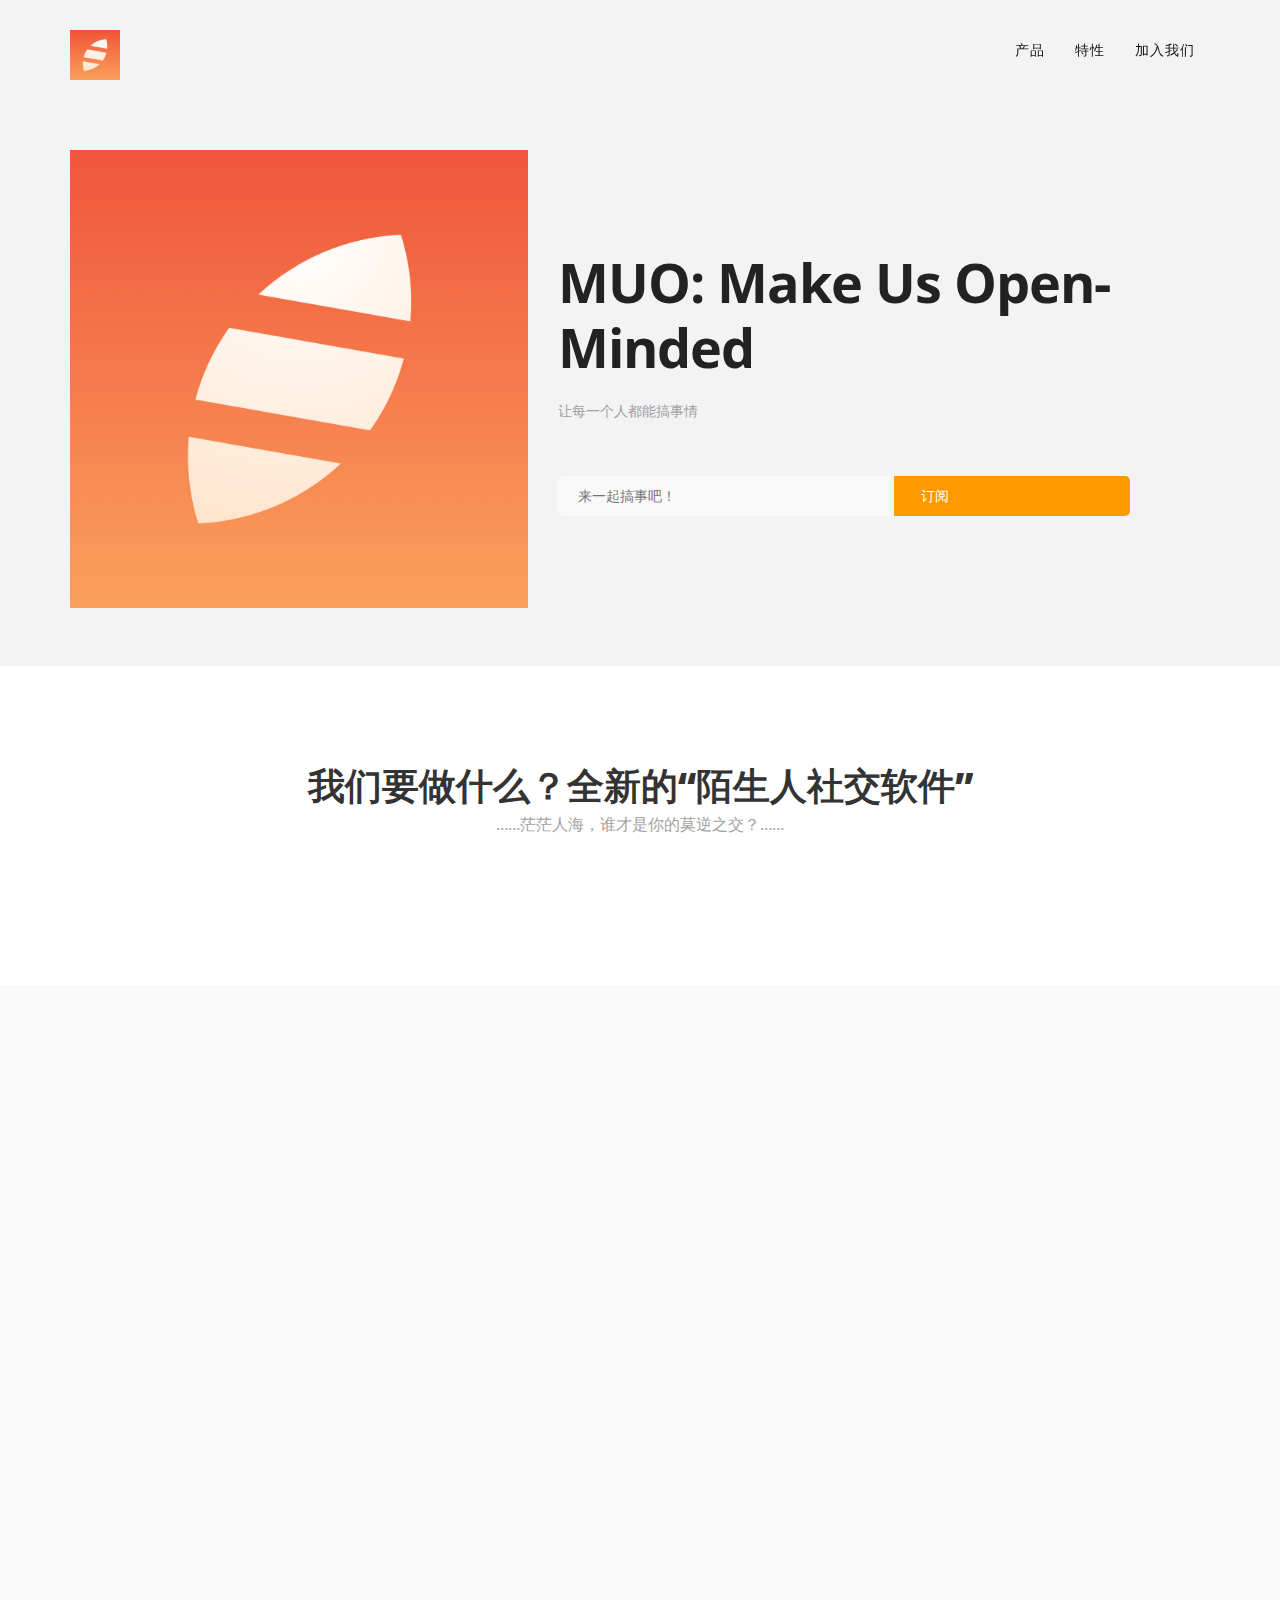
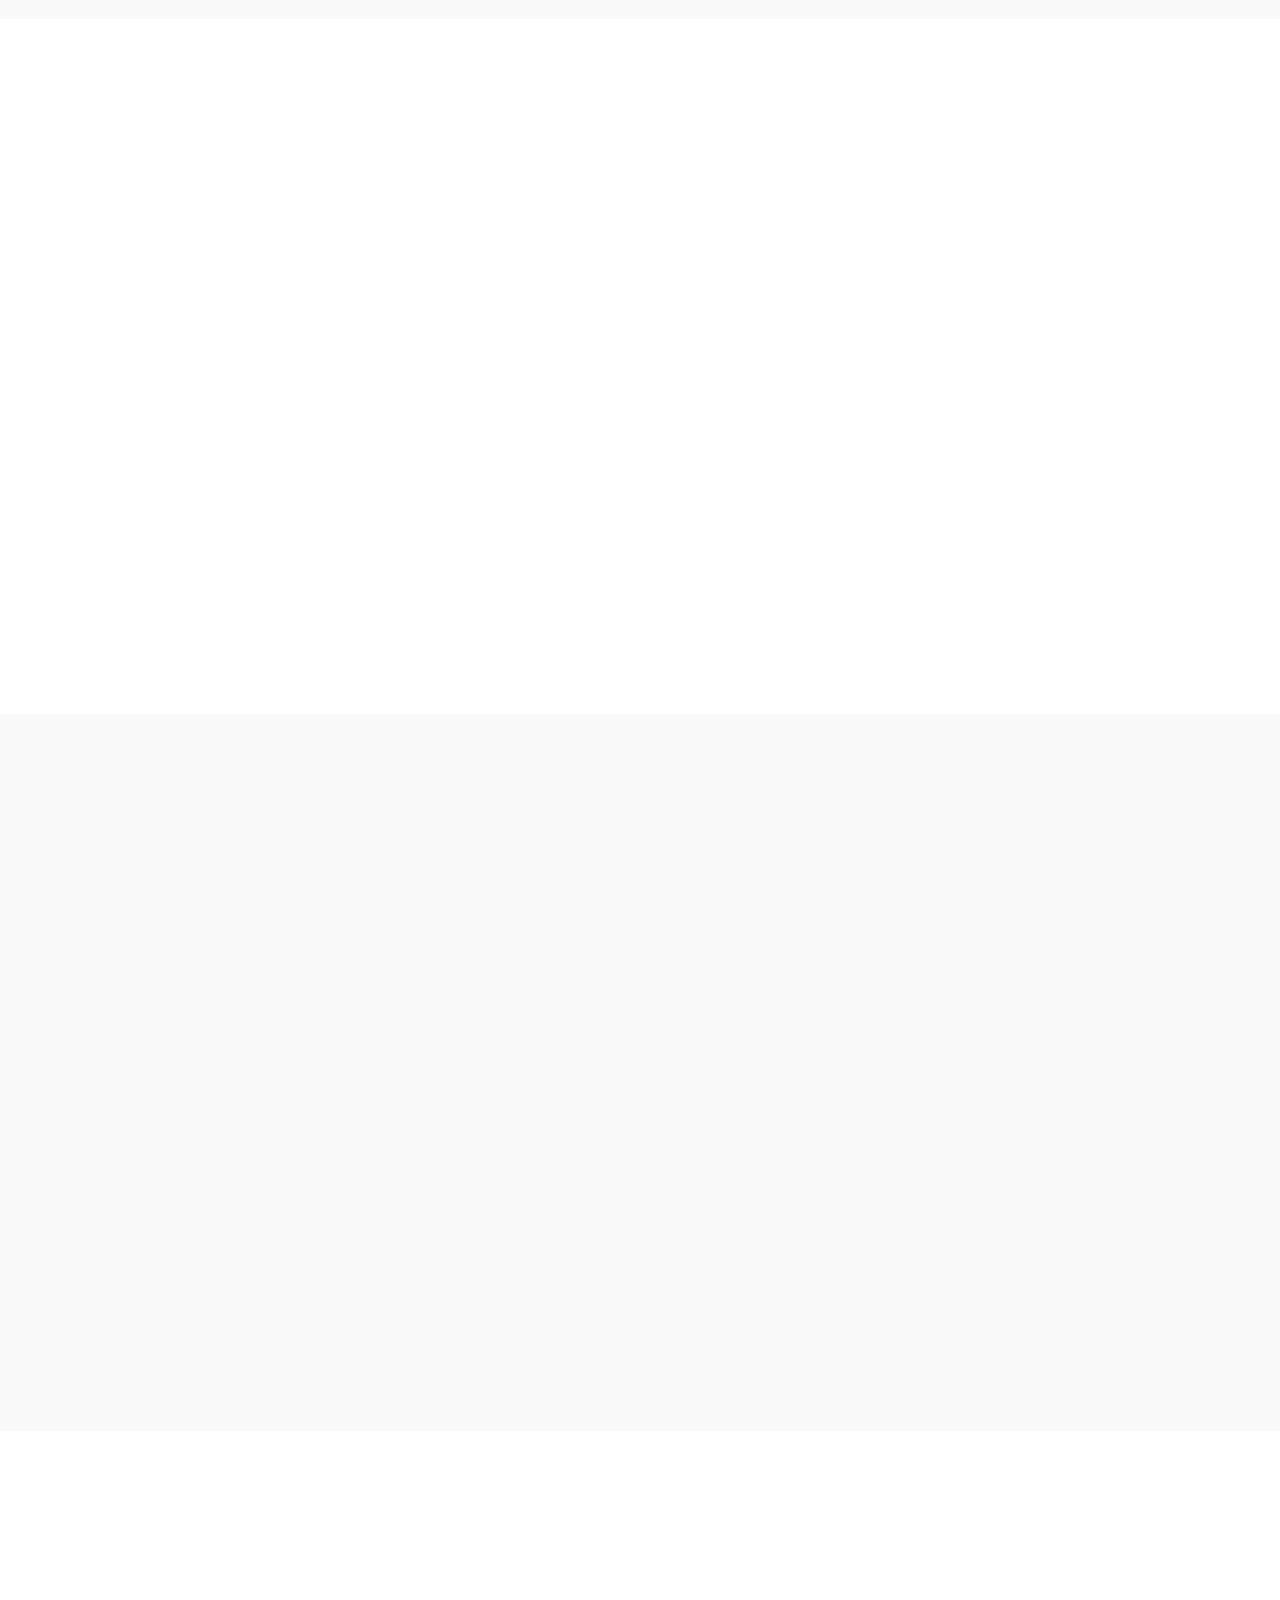
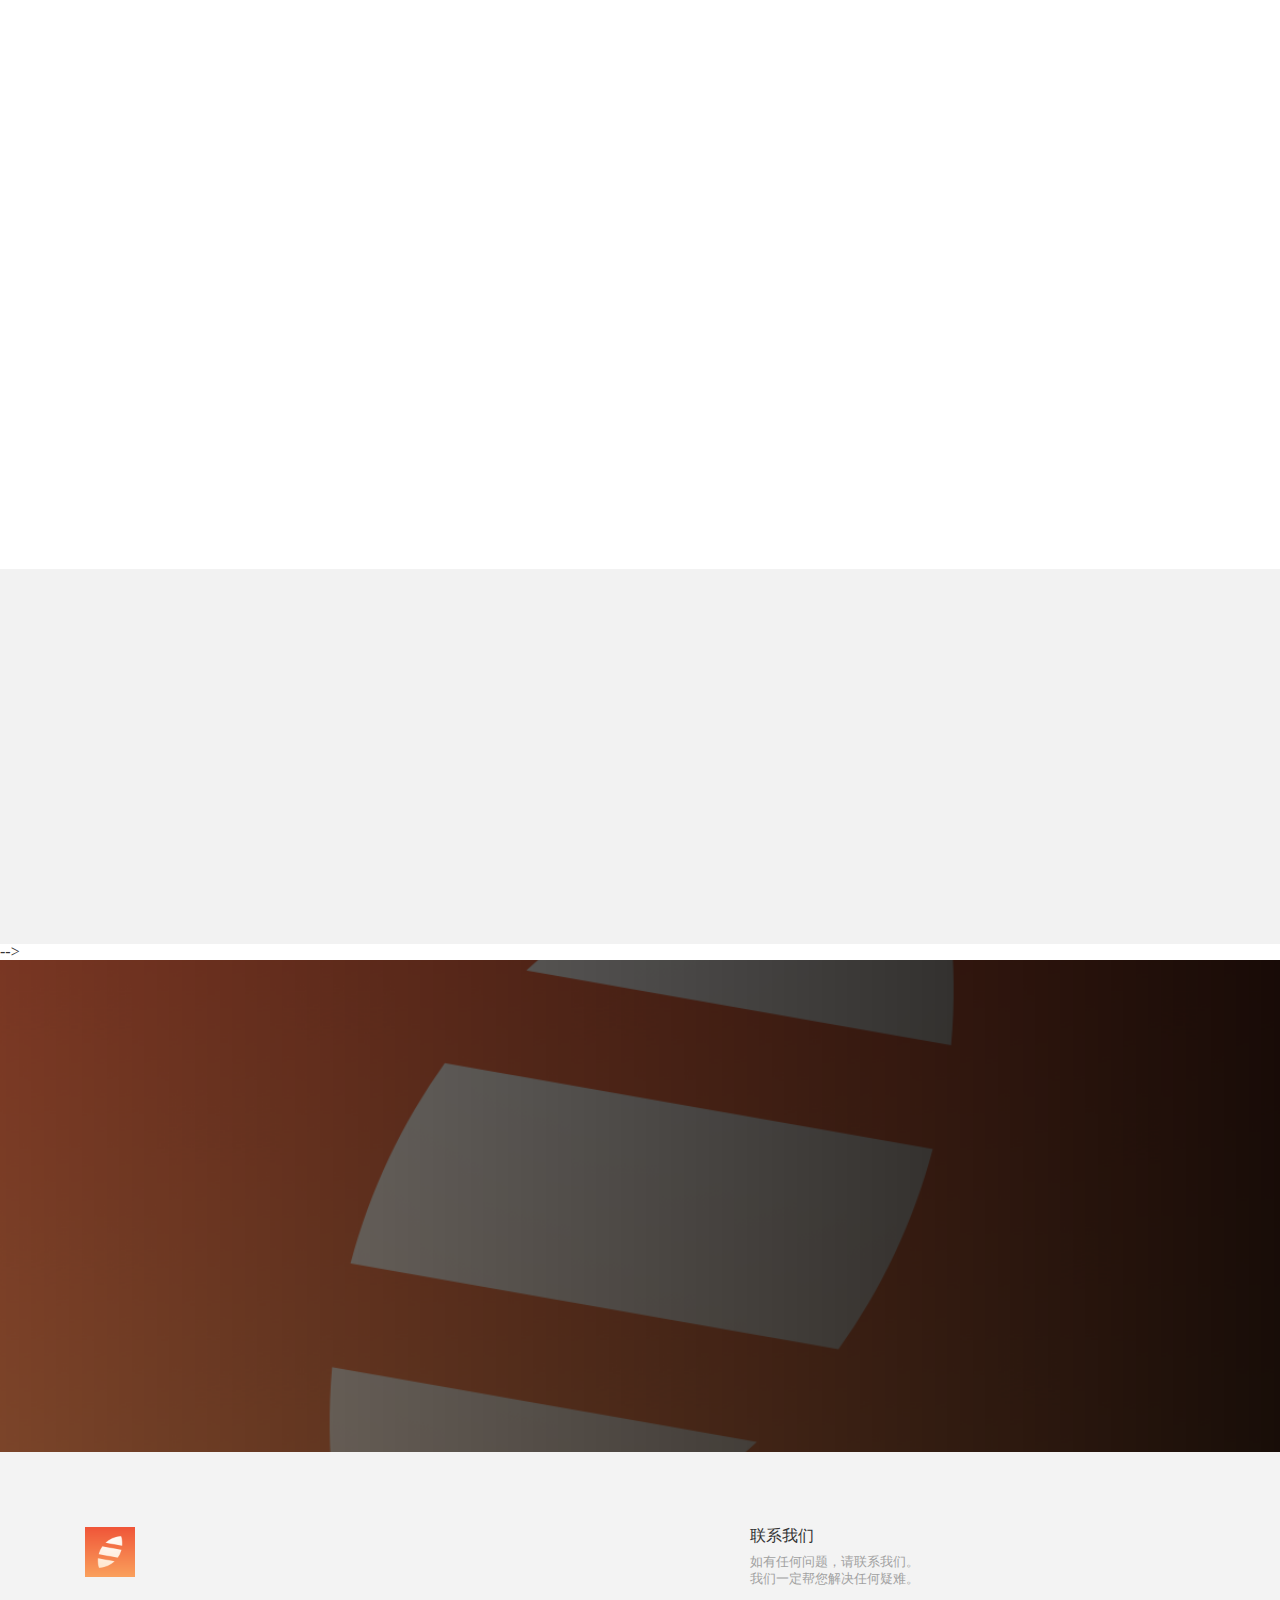
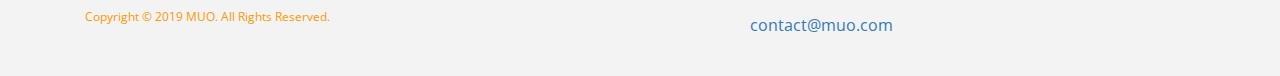
<file: index.html>
<!DOCTYPE html>
<html lang="en">

<head>
    <meta charset="utf-8">
    <title>MUO: 让每一个人都能搞事情</title>
    <link rel="icon" href="images/favicon.png" type="image/png" sizes="16x16">
    <meta name="viewport" content="width=device-width, initial-scale=1">
    <meta name="description" content="iLand Multipurpose Landing Page Template">
    <meta name="keywords" content="iLand HTML Template, iLand Landing Page, Landing Page Template">
    <link href="css/bootstrap.min.css" rel="stylesheet" type="text/css" media="all" />
    <link href="https://fonts.googleapis.com/css?family=Open%20Sans:300,400,500,600,700" rel="stylesheet" type="text/css">
    <link rel="stylesheet" href="css/animate.css">
    <!-- Resource style -->
    <link rel="stylesheet" href="css/owl.carousel.css">
    <link rel="stylesheet" href="css/owl.theme.css">
    <link rel="stylesheet" href="css/ionicons.min.css">
    <!-- Resource style -->
    <link href="css/style.css" rel="stylesheet" type="text/css" media="all" />
</head>

<body>
    <div class="wrapper">
        <div class="container">
            <nav class="navbar navbar-default navbar-fixed-top">
                <div class="container">
                    <!-- Brand and toggle get grouped for better mobile display -->
                    <div class="navbar-header page-scroll">
                        <button type="button" class="navbar-toggle" data-toggle="collapse" data-target="#bs-example-navbar-collapse-1" aria-expanded="false"> <span class="sr-only">Toggle navigation</span> <span class="icon-bar"></span> <span class="icon-bar"></span> <span class="icon-bar"></span> </button>
                        <a class="navbar-brand page-scroll" href="#main"><img src="images/logo.png" width="50" height="50" alt="iLand" /></a>
                    </div>
                    <!-- Collect the nav links, forms, and other content for toggling -->
                    <div class="collapse navbar-collapse navbar-right" id="bs-example-navbar-collapse-1">
                        <ul class="nav navbar-nav">
                            <li><a class="page-scroll" href="#main">产品</a></li>
                            <li><a class="page-scroll" href="#features">特性</a></li>
                            <!-- <li><a class="page-scroll" href="#review-section">关于我们</a></li> -->
                            <!-- <li><a class="page-scroll" href="#pricing">下载</a></li> -->
                            <!-- <li><a class="page-scroll" href="#contact">联系团队</a></li> -->
                            <li><a class="page-scroll" href="./html/JoinUs.html">加入我们</a></li>
                        </ul>
                    </div>
                </div>
            </nav>
            <!-- /.navbar-collapse -->
        </div>
        <!-- /.container-fluid -->

        <div class="main app form" id="main">
            <!-- Main Section-->
            <div class="hero-section">
                <div class="container nopadding">
                    <div class="col-md-5"> <img class="img-responsive wow fadeInUp" data-wow-delay="0.1s" src="images/app-signup.png" alt="App" /> </div>
                    <div class="col-md-7">
                        <div class="hero-content">
                            <h1 class="wow fadeInUp" data-wow-delay="0.1s">MUO: Make Us Open-Minded</h1>
                            <p class="wow fadeInUp" data-wow-delay="0.2s"> 让每一个人都能搞事情 </p>
                            <div class="sub-form wow fadeInUp" data-wow-delay="0.3s">
                                <form class="subscribe-form wow zoomIn" action="php/subscribe.php" method="post" name="subscribeform" id="subscribeform">
                                    <input class="mail" type="email" name="email" placeholder="来一起搞事吧！" " autocomplete="off " id="subemail ">
                                    <input class="submit-button " type="submit " value="订阅 " name="send " id="subsubmit ">
                                </form>
                                <!-- subscribe message -->
                                <div id="mesaj "></div>
                                <!-- subscribe message -->
                            </div>
                        </div>
                    </div>
                </div>
            </div>



            <div class="app-features text-center " id="features ">
                <div class="container ">
                    <h1 class="wow fadeInDown " data-wow-delay="0.1s ">我们要做什么？全新的“陌生人社交软件”</h1>
                    <p class="wow fadeInDown subtitle " data-wow-delay="0.2s "> ……茫茫人海，谁才是你的莫逆之交？…… </p>
                    <!-- <div class="left ">
                        <img src="images/demo1.jpeg " class="demo img-responsive wow fadeIn imageDetail ">
                        <!-- <h1 class="wow fadeInDown " data-wow-delay="0.1s ">我们听得见你内心的声音</h1> -->
                    <!-- </p> -->
                    <!-- </div>
                    <div class="right ">
                        <h1 class="wow fadeInDown " data-wow-delay="0.1s ">我们听得见你内心的声音</h1>

                        <!-- <img src="images/demo2.png " class="demo img-responsive wow fadeIn imageDetail "> -->
                </div>

            </div>
        </div>
        <div class="split-features ">
            <div class="col-md-6 nopadding ">
                <div class="split-image "> <img class="img-responsive wow fadeIn " src="images/demo1.jpeg " alt="Image " /> </div>
            </div>
            <div class="col-md-6 nopadding ">
                <div class="split-content ">
                    <h1 class="wow fadeInUp ">你的想法，世界会听</h1>
                    <h2 class="wow fadeInUp " class="subtitle "> ——高山流水，非知音不能听。</h2>
                    <ul class="wow fadeInUp ">
                        <p class="wordDetail ">世界喧喧闹闹、纷纷扰扰，你内心深处的呐喊难道会就此淹没？不！我们的“想法”页面会倾听你的声音——你可以将任何出现在你脑海中的瞬间都记录下来。<br><br> 或许，你会犹豫：我在大千世界中不过是沧海一粟，谁会在意我的声音？你错了——伯牙子期之交也可以发生在你我身上。通过匹配算法，你的声音，也能被知音听到。

                    </ul>
                </div>
            </div>
        </div>
        <!-- <div class="copyrights ">Collect from <a href="http://www.cssmoban.com/ " >企业网站模板</a></div> -->


        <div class="split-features2 ">

            <div class="col-md-6 nopadding ">
                <div class="split-content second ">
                    <h1 class="wow fadeInUp ">你的活动，大家来做</h1>
                    <h2 class="wow fadeInUp ">——快乐，有时你分给别人的越多，自己得到的也越多。</h2>
                    <ul class="wow fadeInUp ">
                        <p class="wordDetail ">
                            独乐乐不如众乐乐。你或许想在明媚的阳光下来一场别开生面的烧烤？你或许想在周五的晚上结伴看一场令人捧腹的电影？你又或许在某一时刻灵光乍现，冒出了一个合伙创业的点子？然而遗憾的是，往往这样美好的时刻，都只能因为没有志同道合的好友而作罢……
                            <br><br>没有关系，通过我们，你再也不必经历这种遗憾。我们的“活动”页面让你和与你一样的陌生人联系起来，在一同的活动中建立深厚的友谊。</p>
                    </ul>
                </div>
            </div>
            <div class="col-md-6 nopadding ">
                <div class="split-image "> <img class="img-responsive wow fadeIn " src="images/demo2.png " alt="Image " /> </div>
            </div>
        </div>

        <div class="split-features ">
            <div class="col-md-6 nopadding ">
                <div class="split-image "> <img class="img-responsive wow fadeIn " src="images/demo4.jpeg " alt="Image " /> </div>
            </div>
            <div class="col-md-6 nopadding ">
                <div class="split-content ">
                    <h1 class="wow fadeInUp ">“巧了，我也这么想！”</h1>
                    <h2 class="wow fadeInUp ">——每个人都有一定的理想，决定着他判断的方向</h2>
                    <ul class="wow fadeInUp ">
                        <p class="wordDetail ">古希腊哲学家们坐而论道，他们探讨如何理解这个世界。他们有的认为是神创造了世界，有的认为是数学掌控着世界，还有的认为世界本身就是混沌的……他们争论不休，最终与各自世界观相似的哲学家们创造了自己的学派<br><br> 通过我们的“世界观”页面，你不必成为声名显赫的哲学家，也可以像古希腊先贤一样，与和你世界观相似的人进行深入的讨论，从中迸发出智慧的火花。你需要如何做呢？回答几个简单的问题就好。
                        </p>
                    </ul>
                </div>
            </div>
        </div>



        <div class="split-features2 ">

            <div class="col-md-6 nopadding ">
                <div class="split-content second ">
                    <h1 class="wow fadeInUp ">"嗨，我能请你喝杯茶么？ "</h1>
                    <h2 class="wow fadeInUp ">——闲聊是人类知识开端的火花</h2>
                    <ul class="wow fadeInUp ">
                        <p class="wordDetail ">慵懒的周六午后，想结实一些有趣的灵魂？来喝杯茶吧！通过我们“茶馆”页面，你可以随机走进一个五人“茶屋”，仅需一盏茶的功夫，你可以和你的“茶友”们畅所欲言。喜欢和他们一起聊天？那就交换微信吧！</p>
                    </ul>
                </div>
            </div>
            <div class="col-md-6 nopadding ">
                <div class="split-image "> <img class="img-responsive wow fadeIn " src="images/demo4.png " alt="Image " /> </div>
            </div>
        </div>


        <div class="pitch text-center ">
            <div class="container ">
                <div class="pitch-intro ">
                    <h1 class="wow fadeInDown " data-wow-delay="0.2s ">……未完待续……</h1>
                    <!-- <p class="wow fadeInDown " data-wow-delay="0.2s "> Pellentesque eget dolor gravida, tempus purus ac, ultricies mauris. Etiam est nisl, molestie sed egestas bibendum, varius eu diam. Suspendisse est metus, ultrices sit amet dolor in, rhoncus malesuada mi.</p> -->
                </div>

            </div>
        </div>
        <!-- <div class="feature-sub ">
            <div class="container ">
                <div class="sub-inner ">
                    <!-- <h1 class="wow fadeInUp ">Creative Landing App For Your Easy Life! Simple Reliable & Understandable for your customers </h1> -->
        <!-- <a href="# " class="btn btn-action wow fadeInUp ">Buy now</a> </div> -->
    </div>
    </div> -->
    <!-- <div id="review-section " class="review-section ">
            <div class="container ">
                <div class="col-md-10 col-md-offset-1 ">
                    <div class="reviews owl-carousel owl-theme ">
                        <div class="review-single "><img class="img-circle " src="images/customer1.png " alt="Client Testimonoal " />
                            <div class="review-text wow fadeInUp " data-wow-delay="0.2s ">
                                <p>Morbi eget dictum enim. Praesent sed quam sit amet lorem tempor rhoncus. <br>In hac habitasse platea dictumst. Vivamus in accumsan ex</p>
                                <h3>Johnathan Doe</h3>
                                <h3>Marketing Head Matrix media</h3>
                            </div>
                        </div>
                        <div class="review-single "><img class="img-circle " src="images/customer2.png " alt="Client Testimonoal " />
                            <div class="review-text ">
                                <p>Morbi eget dictum enim. Praesent sed quam sit amet lorem tempor rhoncus. <br>In hac habitasse platea dictumst. Vivamus in accumsan ex</p>
                                <h3>Oidila Matik</h3>
                                <h3>President Lexo Inc</h3>
                            </div>
                        </div>
                        <div class="review-single "><img class="img-circle " src="images/customer3.png " alt="Client Testimonoal " />
                            <div class="review-text ">
                                <p>Morbi eget dictum enim. Praesent sed quam sit amet lorem tempor rhoncus. <br>In hac habitasse platea dictumst. Vivamus in accumsan ex</p>
                                <h3>- Alex Dattilo</h3>
                                <h3>CEO Optima Inc</h3>
                            </div>
                        </div>
                        <div class="review-single "><img class="img-circle " src="images/customer4.png " alt="Client Testimonoal " />
                            <div class="review-text ">
                                <p>Morbi eget dictum enim. Praesent sed quam sit amet lorem tempor rhoncus. <br>In hac habitasse platea dictumst. Vivamus in accumsan ex</p>
                                <h3>- Robert Hammer</h3>
                                <h3>design head Omega Corp</h3>
                            </div>
                        </div>
                        <div class="review-single "><img class="img-circle " src="images/customer5.png " alt="Client Testimonoal " />
                            <div class="review-text ">
                                <p>Morbi eget dictum enim. Praesent sed quam sit amet lorem tempor rhoncus. <br>In hac habitasse platea dictumst. Vivamus in accumsan ex</p>
                                <h3>- Rita Valentine</h3>
                                <h3>CEO Behena digital</h3>
                            </div>
                        </div>
                    </div>
                </div>
            </div>
        </div>
        <div id="pricing " class="pricing-section text-center ">
            <div class="container ">
                <div class="col-md-12 col-sm-12 nopadding ">
                    <div class="pricing-intro ">
                        <h1 class="wow fadeInUp " data-wow-delay="0s ">Easy Pricing Plans</h1>
                        <p class="wow fadeInUp " data-wow-delay="0.2s "> Lorem ipsum dolor sit. Incidunt laborum beatae earum nihil odio consequatur officiis <br class="hidden-xs ">tempore consequuntur officia ducimus unde doloribus quod unt repell </p>
                    </div>

                </div>
            </div>
        </div> -->

    <!-- Subscribe Form -->
    <div class="cta-sub no-color ">
        <div class="container ">
            <div class="cta-inner ">
                <h1 class="wow fadeInUp " data-wow-delay="0s ">订阅我们的更新！</h1>
                <p class="wow fadeInUp " data-wow-delay="0.2s "> 请输入您的邮箱。<br class="hidden-xs "> 我们不会以任何形式泄露您的邮箱。 </p>
                <div class="form wow fadeInUp " data-wow-delay="0.3s ">
                    <form class="subscribe-form center-form wow zoomIn " action="php/subscribe.php " method="post " name="subscribeform " id="subscribeform ">
                        <input class="mail " type="email " name="email " placeholder="来一起搞事吧！ " autocomplete="off " id="subemail ">
                        <input class="submit-button " type="submit " value="订阅 " name="send " id="subsubmit ">
                    </form>
                    <!-- subscribe message -->
                    <div id="mesaj "></div>
                    <!-- subscribe message -->
                </div>
            </div>
        </div>
    </div>

    <!-- Footer Section -->
    <div class="footer ">
        <div class="container ">
            <div class="col-md-7 "> <img src="images/logo.png " width="50 " height="50 " alt="Image " />
                <!-- <p> Lorem ipsum dolor sit. Incidunt laborum beatae earum nihil odio consequatur officiis tempore consequuntur officia ducimus unde doloribus quod unt repell </p> -->
                <div class="footer-text ">
                    <p> Copyright © 2019 MUO. All Rights Reserved. </p>
                </div>
            </div>
            <div class="col-md-5 ">
                <h1>联系我们</h1>
                <p> 如有任何问题，请联系我们。 <br class="hidden-xs "> 我们一定帮您解决任何疑难。 </p>
                <a href="mailto:support@muo.com ">contact@muo.com</a> </div>
        </div>
    </div>
    </div>

    <!-- Scroll To Top -->

    <!-- <a id="back-top " class="back-to-top page-scroll " href="#main "> <i class="ion-ios-arrow-thin-up "></i> </a>  -->

    <!-- Scroll To Top Ends-->

    </div>
    <!-- Main Section -->
    </div>
    <!-- Wrapper-->

    <!-- Jquery and Js Plugins -->
    <script type="text/javascript " src="js/jquery-2.1.1.js "></script>
    <script type="text/javascript " src="js/bootstrap.min.js "></script>

    <script type="text/javascript " src="js/plugins.js "></script>
    <script type="text/javascript " src="js/menu.js "></script>
    <script type="text/javascript " src="js/custom.js "></script>
    <script src="js/jquery.subscribe.js "></script>
</body>

</html>
</file>
<file: css/style.css>
/*--------------
 * Table of Contents
--------------*/


/*-----------------
1. Reset.css
2. Helper Classes
3. Home page banner
4. Pitch Section
5. Features Section
6. Review
7. Pricing
8. Subscribe form
9. Media Queries
------------------*/


/*----- 1. Reset.css -----*/

html,
body,
div,
span,
applet,
object,
iframe,
h1,
h2,
h3,
h4,
h5,
h6,
p,
blockquote,
pre,
a,
abbr,
acronym,
address,
big,
cite,
code,
del,
dfn,
em,
img,
ins,
kbd,
q,
s,
samp,
small,
strike,
strong,
sub,
sup,
tt,
var,
b,
u,
i,
center,
dl,
dt,
dd,
ol,
ul,
li,
fieldset,
form,
label,
legend,
table,
caption,
tbody,
tfoot,
thead,
tr,
th,
td,
article,
aside,
canvas,
details,
embed,
figure,
figcaption,
footer,
header,
hgroup,
menu,
nav,
output,
ruby,
section,
summary,
time,
mark,
audio,
video {
    margin: 0;
    padding: 0;
    border: 0;
    font-size: 100%;
    font: inherit;
    vertical-align: baseline;
}


/* HTML5 display-role reset for older browsers */

article,
aside,
details,
figcaption,
figure,
footer,
header,
hgroup,
menu,
nav,
section {
    display: block;
}

body {
    line-height: 1;
}

ol,
ul {
    list-style: none;
}

blockquote,
q {
    quotes: none;
}

blockquote:before,
blockquote:after,
q:before,
q:after {
    content: '';
    content: none;
}

table {
    border-collapse: collapse;
    border-spacing: 0;
}


/* --- Common Styles ---*/

h1 {
    font-size: 16px;
}


/*----- Helper Classes -----*/

html * {
    -webkit-font-smoothing: antialiased;
    -moz-osx-font-smoothing: grayscale;
}

*,
*:after,
*:before {
    -webkit-box-sizing: border-box;
    -moz-box-sizing: border-box;
    box-sizing: border-box;
}


/*
::-webkit-scrollbar {
	display: none;
}
*/

h1,
h2,
h3,
h4,
h5,
h6 {
    font-family: Open Sans;
}

p {
    font-family: Open Sans;
}

::-moz-selection {
    color: #FFFFFF;
    background: #FF9900;
}

::selection {
    color: #FFFFFF;
    background: #FF9900;
}

.nopadding {
    padding: 0;
}

.custompadding {
    padding-left: 5px;
    padding-right: 5px;
}

.no-margin {
    margin-right: 0;
    margin-left: 0;
}

.underline {
    display: inline;
    border-bottom: 3px solid #111;
    padding-bottom: 0;
}

.after-line {
    height: 3px;
    width: 100px;
    background: #001CFF;
    margin-top: -10px;
    -webkit-transition: 0.5s;
    -moz-transition: 0.5s;
    transition: 0.5s;
}

.sup-title {
    display: inline-block;
    font-size: 1em;
    padding: 4px;
    text-transform: uppercase;
    font-weight: bold;
    color: #FFFFFF;
    background: #000000;
    margin: 0 0 20px 0;
}

.copyrights {
    text-indent: -9999px;
    height: 0;
    line-height: 0;
    font-size: 0;
    overflow: hidden;
}

#loading {
    width: 100%;
    height: 100%;
    top: 0px;
    left: 0px;
    position: fixed;
    opacity: 1;
    background-color: #F2F2F2;
    z-index: 9999;
    text-align: center;
}

#loading-image {
    display: inline;
    top: 40%;
    position: relative;
    z-index: 9999;
}

.logo {
    margin: 0 auto;
    padding: 0px 0px;
    z-index: 111;
}

.logo:hover,
.logo:focus {
    text-decoration: none;
    color: #FFF;
}


/* ------ Navbar Styling Starts ----- */

.navbar {
    font-size: 14px;
    font-family: Open Sans;
    font-weight: 400;
    text-transform: capitalize;
    padding-top: 25px;
    letter-spacing: 1px;
    height: 80px;
    -webkit-transition: all 0.6s;
    -moz-transition: all 0.6s;
    -o-transition: all 0.6s;
    transition: all 0.6s;
    -webkit-backface-visibility: hidden;
}

.navbar-default {
    transition: all 0.6s ease;
    border-color: transparent;
    background-color: transparent;
}

.navbar-default .navbar-toggle {
    border-radius: 0px;
    border-color: transparent;
}

.navbar-default .navbar-toggle:hover {
    background-color: transparent;
}

.navbar-default .navbar-toggle:focus {
    background-color: transparent;
}

.navbar-default .navbar-toggle .icon-bar {
    background-color: #111111;
}

.navbar-default .navbar-brand .navbar-toggle .collapsed {
    padding: 4px 6px;
    font-size: 14px;
    color: #111111;
}

.navbar-default .navbar-brand {
    padding-top: 5px;
    color: #111111;
    -webkit-transition: 200ms;
    -moz-transition: 200ms;
    -o-transition: 200ms;
    transition: 200ms;
}

.navbar-default .navbar-brand:hover {
    transition: 1s;
}

.navbar-default .navbar-nav>li>a {
    color: #111111;
    -webkit-transition: all 0.5s;
    -moz-transition: all 0.5;
    transition: all 0.5s;
}

.navbar-default .navbar-nav>li>a:hover {
    color: #A1A1A1;
}

.navbar-default .navbar-nav>.active>a {
    background: transparent;
    color: #222222;
}

.navbar-default .navbar-nav>.active>a:hover {
    background: transparent;
    color: #333333;
}

.navbar-default .navbar-nav>.active>a:focus {
    background: transparent;
    color: #111111;
}

.navbar-default .navbar-collapse {
    border-color: transparent;
    background-color: transparent;
}

.navbar-default .navbar-nav .open .dropdown-toggle {
    color: #111111;
}

.navbar-default .nav-white>li>a {
    color: #FFFFFF;
}

.navbar-default .nav-white>li>a:hover {
    color: #999999;
}

.navbar-default .navbar-brand.nav-white {
    padding-top: 15px;
    color: #FFFFFF;
    font-size: 21px;
    letter-spacing: 1px;
    -webkit-transition: 200ms;
    -moz-transition: 200ms;
    -o-transition: 200ms;
    transition: 200ms;
}


/*---------- Media Queries ---------*/

@media only screen and (max-width: 767px) {
    .navbar {
        padding-top: 5px;
        height: 60px;
    }
    .navbar-default {
        border: 0px;
        background-color: transparent;
    }
    .navbar-default .navbar-collapse {
        text-align: center;
        border-color: transparent;
        background-color: #FFFFFF;
    }
    .navbar-default .navbar-collapse {
        border: 0;
        border-color: transparent;
    }
    .navbar-default .navbar-nav>li>a {
        color: #222222;
        margin-top: 10px;
    }
    .navbar-default .navbar-nav>li>a:hover {
        color: #222222;
    }
    .navbar-default .navbar-brand {
        color: #FFFFFF;
        padding: 16px 15px !important;
    }
    .navbar-default .navbar-brand.nav-white {
        color: #FFFFFF;
    }
    .navbar-default .navbar-toggle .icon-bar {
        background-color: #111111;
    }
}

@media only screen and (min-width: 240px) {
    .navbar.past-main {
        font-size: 14px;
        padding-top: 5px;
        height: 60px;
        background-color: rgba(255, 255, 255, 0.99);
        -webkit-transition: all 0.6s;
        -moz-transition: all 0.6s;
        -o-transition: all 0.6s;
        transition: all 0.6s;
    }
    .navbar-default.past-main .navbar-brand {
        color: #111111;
    }
    .navbar-default.past-main .navbar-toggle .icon-bar {
        background-color: #111111;
    }
    .navbar-default.past-main .navbar-nav>li>a {
        color: #222222;
        -webkit-transition: color 0.5s;
        transition: color 0.5s;
    }
    .navbar-default.past-main .navbar-nav>li>a:hover {
        color: #111111;
    }
    .navbar-default.past-main .navbar-nav>.active>a {
        background: transparent;
        color: #5924EC;
    }
    .navbar-default.past-main .navbar-nav>.active>a:hover {
        background: transparent;
        color: #222222;
    }
    .navbar-default.past-main .navbar-nav>.active>a:focus {
        background: transparent;
        color: #222222;
    }
}

.navbar-default .nav-white .navbar-toggle .icon-bar {
    background-color: #FFFFFF;
}

.navbar-default.past-main .nav-white .navbar-toggle .icon-bar {
    background-color: #111111;
}


/* ------------------------------------------------------
-------------- Main Section Styling Starts --------------
--------------------------------------------------------*/

#main {
    height: 100%;
}


/* ----- Hero Section Styling Starts ----- */

.hero-section {
    height: 100%;
    background: #FFFFFF;
    padding: 150px 0 0 0;
}

.hero-content {
    padding: 100px 0 100px 0;
    overflow: hidden;
}

.hero-content h1 {
    font-size: 34px;
    font-weight: 400;
    color: #262626;
    line-height: 1.2;
    letter-spacing: -1px;
    margin: 0 0 20px 0;
}

.hero-content p {
    font-family: Open Sans;
    font-size: 14px;
    color: #A1A1A1;
    font-weight: 400;
    line-height: 1.5;
    margin: 0 0 25px 0;
}

.btn-action {
    font-family: Open Sans;
    background-color: #ff6600;
    border: 1px solid #ff6600;
    border-radius: 0;
    color: #FFFFFF;
    font-size: 13px;
    font-weight: 400;
    letter-spacing: 2px;
    line-height: 1;
    padding: 10px 21px;
    text-transform: uppercase;
    outline: none;
    -webkit-transition: 200ms;
    -moz-transition: 200ms;
    -o-transition: 200ms;
    transition: 200ms;
}

.btn-action:hover,
.btn-action:focus,
.btn-action:active,
.btn-action:active:focus {
    background: transparent;
    outline: none;
    color: #FF9900;
    background: transparent;
    border-color: #FF9900;
}

.product .btn-action {
    background-color: transparent;
    border: 1px solid #82714a;
    color: #82714a;
}

.product .btn-action:hover,
.product .btn-action:focus {
    background: #92714A;
    color: #FFFFFF;
    border-color: #82714A;
}


/* ----------- App Home ---------*/

.software .hero-section {
    padding: 100px 0 0 0;
    background: #F9F9F9;
}

.software .hero-content h1 {
    font-size: 34px;
    font-weight: 600;
    color: #444444;
    margin: 0 0 20px 0;
}

.software .btn-action {
    font-family: Arial;
    background-color: #3f51b5;
    border: 1px solid #3f51b5;
    border-radius: 50px;
    color: #FFFFFF;
    font-size: 13px;
    font-weight: 600;
    letter-spacing: 2px;
    line-height: 1;
    padding: 12px 24px;
    text-transform: uppercase;
    outline: none;
    -webkit-transition: 200ms;
    -moz-transition: 200ms;
    -o-transition: 200ms;
    transition: 200ms;
}

.software .btn-action:hover,
.software .btn-action:focus,
.software .btn-action:active,
.software .btn-action:active:focus {
    background: transparent;
    outline: none;
    color: #3f51b5;
    background: transparent;
    border-color: #3f51b5;
}

.software .hero-section img {
    margin: 0 auto;
}


/*---------------- Form Home Styling ------------------- */

.form .hero-section {
    background: #f3f3f3;
    background-size: cover;
    padding: 150px 0 0 0;
}

.form .hero-content {
    padding: 50px 0 50px 0;
    overflow: hidden;
}

.form img {
    margin: 0 auto;
}

.form .hero-content h1 {
    font-size: 34px;
    font-weight: 700;
    color: #222222;
    line-height: 1.2;
    letter-spacing: -1px;
    margin: 0 0 20px 0;
}

.form .hero-content p {
    font-family: Open Sans;
    font-size: 14px;
    color: #A1A1A1;
    font-weight: 400;
    line-height: 1.5;
    margin: 0 0 25px 0;
}

.form .sub-form {
    padding: 30px 0 0 0;
    text-align: left;
}

.form .subscribe-form .submit-button {
    font-size: 0.9em;
    height: 40px;
    border: 2px solid;
    border-radius: 0 5px 5px 0;
    margin: 0;
    padding: 0 25px 0 25px;
    border-color: #FF9900;
    background-color: #FF9900;
    color: #FFFFFF;
    box-shadow: 0 0 1px transparent;
    outline: none;
    -webkit-transition: 500ms;
    -moz-transition: 500ms;
    transition: 500ms;
}

.form .subscribe-form .submit-button:hover {
    border-color: #FFCC33;
    background-color: #FFCC33;
    -webkit-transition: 500ms;
    -moz-transition: 500ms;
    transition: 500ms;
}

.form .btn-action {
    background: #FF9900;
    border-color: #FF9900;
    color: #FFFFFF;
}

.form .btn-action:hover {
    background: transparent;
    border-color: #FF9900;
    color: #FF9900;
}


/*-----------------------------------------------------
-------------- Image Bg Styling Starts ----------------
------------------------------------------------------*/

.image-bg .hero-section {
    background: linear-gradient(to right, rgba(0, 0, 0, 0.5), rgba(0, 0, 0, 0.2)), url(../images/app-signup.png) no-repeat center center;
    background-size: cover;
    padding: 150px 0 100px 0;
}

.image-bg .hero-content h1 {
    font-weight: 600;
    color: #FFFFFF;
}

.image-bg .hero-content p {
    color: #FFFFFF;
}


/* ------------ Signup Hero Section ------------ */

.signup .hero-section {
    background: linear-gradient(to right, rgba(0, 0, 0, 0.9), rgba(0, 0, 0, 0.7)), url(../images/app_bg.jpg) no-repeat center center;
    background-size: cover;
    padding: 150px 0 100px 0;
}

.signup .hero-content {
    padding: 50px 0 100px 0;
}

.signup .hero-content h1 {
    font-size: 34px;
    font-weight: 600;
    color: #FFFFFF;
    line-height: 1.2;
    letter-spacing: 0;
}

.signup .hero-content p {
    color: #FFFFFF;
}

.signup-form {
    padding: 25px 25px 30px 25px;
    background: #FF9900;
    -moz-border-radius: 0 0 4px 4px;
    -webkit-border-radius: 0 0 4px 4px;
    border-radius: 0 0 4px 4px;
    text-align: left;
}

.signup-form h1 {
    font-weight: 600;
    font-size: 24px;
    color: #FFFFFF;
    letter-spacing: 0;
    line-height: 1.4;
    text-transform: capitalize;
    text-align: center;
    margin: 20px 0 30px 0;
}

.signup-form form textarea {
    height: 100px;
}

.signup-form form .input-error {
    border-color: #19b9e7;
}

.signup-form p {
    font-family: Open Sans;
    font-size: 12px;
    color: #DDDDDD;
    margin: 25px 0 10px 0;
}

.form-group {
    margin-bottom: 20px;
}

.signup .btn-action.btn-round {
    background: #FF9900;
    border-color: #FF9900;
    color: #FFFFFF;
    font-size: 15px;
    padding: 12px 24px;
    font-weight: 600;
    text-transform: capitalize;
    border: 2px solid #FF9900;
    border-radius: 30px;
}

.signup .btn-action.btn-round:hover,
.signup .btn-action.btn-round:focus {
    background: transparent;
    color: #FF9900;
    border-color: #FF9900;
}

.signup .btn-action {
    background: #FF9900;
    border-color: #FF9900;
    color: #FFFFFF;
}

.signup .btn-action:hover {
    background: transparent;
    border-color: #FF9900;
    color: #FF9900;
}

input[type="text"],
textarea,
textarea.form-control {
    height: 45px;
    margin: 0;
    padding: 0 20px;
    vertical-align: middle;
    background: #F8F8F8;
    border: 1px solid #DDDDDD;
    font-family: 'Open Sans', sans-serif;
    font-size: 16px;
    font-weight: 300;
    line-height: 50px;
    color: #888888;
    -moz-border-radius: 0;
    -webkit-border-radius: 0;
    border-radius: 0;
    -moz-box-shadow: none;
    -webkit-box-shadow: none;
    box-shadow: none;
    -o-transition: all .3s;
    -moz-transition: all .3s;
    -webkit-transition: all .3s;
    -ms-transition: all .3s;
    transition: all .3s;
}

textarea,
textarea.form-control {
    padding-top: 10px;
    padding-bottom: 10px;
    line-height: 30px;
}

input[type="text"]:focus,
textarea:focus,
textarea.form-control:focus {
    outline: 0;
    background: #FFFFFF;
    border: 1px solid #111;
    -moz-box-shadow: none;
    -webkit-box-shadow: none;
    box-shadow: none;
}

input[type="text"]:-moz-placeholder,
textarea:-moz-placeholder,
textarea.form-control:-moz-placeholder {
    color: #888;
}

input[type="text"]:-ms-input-placeholder,
textarea:-ms-input-placeholder,
textarea.form-control:-ms-input-placeholder {
    color: #888;
}

input[type="text"]::-webkit-input-placeholder,
textarea::-webkit-input-placeholder,
textarea.form-control::-webkit-input-placeholder {
    color: #888;
}

.signup-form button.btn {
    height: 45px;
    margin: 0;
    padding: 0 20px;
    vertical-align: middle;
    background: #111111;
    border: 0;
    font-family: 'Open Sans', sans-serif;
    font-size: 16px;
    font-weight: 400;
    line-height: 45px;
    color: #FFFFFF;
    text-transform: uppercase;
    -moz-border-radius: 4px;
    -webkit-border-radius: 4px;
    border-radius: 4px;
    text-shadow: none;
    -moz-box-shadow: none;
    -webkit-box-shadow: none;
    box-shadow: none;
    -o-transition: all .3s;
    -moz-transition: all .3s;
    -webkit-transition: all .3s;
    -ms-transition: all .3s;
    transition: all .3s;
}

.signup-form button.btn:hover {
    opacity: 0.6;
    color: #FFFFFF;
}

.signup-form button.btn:active {
    outline: 0;
    opacity: 0.6;
    color: #FFFFFF;
    -moz-box-shadow: none;
    -webkit-box-shadow: none;
    box-shadow: none;
}

.signup-form button.btn:focus {
    outline: 0;
    opacity: 0.6;
    background: #19b9e7;
    color: #fff;
}

.signup-form button.btn:active:focus,
button.btn.active:focus {
    outline: 0;
    opacity: 0.6;
    background: #19b9e7;
    color: #fff;
}

@media only screen and (max-width: 991px) {
    .signup-form {
        max-width: 500px;
        margin: 0 auto;
    }
}


/*-------------------------------------------------------
---------------- Slider Section Styling -----------------
--------------------------------------------------------*/

.slider-pro .sp-slide {
    background: #222222;
}

.slider-pro h2.sp-layer {
    font-size: 44px !important;
    color: #111111;
    font-weight: bold;
    letter-spacing: -1px;
    line-height: 1.3;
    text-align: left;
}

.slider-pro p.sp-layer {
    font-size: 16px;
    color: #A1A1A1;
    line-height: 1.4;
}

.slider-pro a {
    text-decoration: none;
    color: #444444;
    -webkit-transition: 0.5s !important;
    -moz-transition: 0.5s !important;
    transition: 0.5s !important;
}

.slider-pro .link-color {
    text-decoration: none;
    color: #111;
    -webkit-transition: 0.5s !important;
    -moz-transition: 0.5s !important;
    transition: 0.5s !important;
}

.slider-pro a:hover {
    color: #999999;
}

@media only screen and (max-width: 768px) {
    .slider-pro h2.sp-layer {
        font-size: 34px !important;
    }
}


/* -----------------------------------------------------
--------------- App Home Styling starts ----------------
--------------------------------------------------------*/

.app .hero-section {
    padding: 50px 0 0 0;
}

.app .hero-content {
    padding: 100px 0 0 0;
}

.app img {
    margin: 0 auto;
}

.app-info h1 {
    font-size: 34px;
    font-weight: 600;
    color: #404040;
    margin-top: 30px !important;
}

.app-info h4 {
    font-family: Open Sans;
    font-size: 16px;
    font-weight: 300;
    color: #3C4B5D;
    line-height: 1.4;
    margin-top: 20px;
}

.app-info i {
    margin-top: 15px;
    display: inline-block;
}

.app-info span {
    font-family: Open Sans;
    font-size: 12px;
    font-weight: 400;
    color: #222222;
}

.app-info .ion {
    font-size: 1em;
    color: #ff8000;
}

.download-buttons {
    margin-top: 25px;
    margin-bottom: 25px;
}

.download-buttons img {
    margin-left: 5px;
    margin-right: 5px;
}

.app .btn-action {
    color: #FFFFFF;
    background: #FF9900;
    border-color: #FF9900;
}

.app .btn-action:hover {
    color: #FF9900;
    background: transparent;
    border-color: #FF9900;
}


/*----------------------------------------------------
-------------- Split Home Coming Soon ----------------
-----------------------------------------------------*/

.cs-main .left-section {
    background-color: #F2F2F2;
    position: absolute;
    left: 0;
    right: 0;
    top: 0;
    bottom: 0;
    width: 50%;
    height: 100%;
    overflow: hidden;
    z-index: 1;
}

.cs-main .right-section {
    position: absolute;
    right: 0;
    top: 0;
    bottom: 0;
    padding: 0 20px 0 20px;
    width: 50%;
    height: 100%;
    background: #FFFFFF;
    z-index: 99;
    overflow: hidden;
    overflow-y: auto;
}

.cs-main .hero-section {
    padding: 120px 0 0 0;
    background: #FFFFFF !important;
}

.cs-main .hero-content {
    padding: 50px 0 0 0;
}

.cs-main .app-info h1 {
    font-weight: 600;
    font-size: 42px;
}

.cs-main .left-section {
    background: linear-gradient(rgba(0, 0, 0, 0), rgba(0, 0, 0, 0)), url(../images/split-bg.jpg) no-repeat center center;
    background-size: cover;
}

@media only screen and (max-width: 801px) {
    .cs-main .right-section {
        position: relative;
        width: 100%;
    }
    .cs-main .hero-section {
        padding: 50px 0 0 0;
    }
    .cs-main .left-section {
        position: relative;
        width: 100%;
        min-height: 100vh;
    }
}


/*-------------------------------------------------
----------- About Section Styling Starts ----------
--------------------------------------------------*/

.about {
    padding: 100px 0 100px 0;
    background: #F1F1F1;
}

.about-content {
    max-width: 800px;
    margin: 0 auto;
}

.about-content h2 {
    font-family: 'Josefin Sans';
    font-size: 24px;
    line-height: 1.2;
    color: #111111;
}

.about-content h3 {
    font-family: 'Josefin Sans';
    font-size: 21px;
    font-weight: bold;
    line-height: 1;
    letter-spacing: 1px;
    text-transform: capitalize;
    color: #111111;
    margin: 50px 0 0 0;
}


/* ----- Client Sectiion Styling ----- */

.client-section {
    background-color: #FF9900;
    padding: 5px 0 0 0;
}

.clients .single {
    padding: 25px 0 25px 0;
}

.clients .single img {
    -webkit-filter: grayscale(100%);
    filter: grayscale(100%);
    opacity: 0.6;
}


/*----------------------------------------------------
----------- Pitch Section Styling Starts ----------
-----------------------------------------------------*/

.pitch {
    padding: 100px 0 100px 0;
    background: #F2F2F2;
}

.pitch-intro {
    max-width: 600px;
    margin: 0 auto;
    padding: 0 0 100px 0;
}

.pitch-intro h1 {
    font-size: 37px;
    font-weight: 900;
    line-height: 1.2;
    letter-spacing: -2px;
    color: #454545;
    margin: 0 0 30px 0;
}

.pitch-intro p {
    font-family: 'Open Sans';
    font-size: 14px;
    line-height: 1.5;
    color: #A1A1A1;
    letter-spacing: 0;
}

.pitch-icon {
    margin: 0 0 10px 0;
    background: #FF9900;
    width: 60px;
    height: 60px;
    display: inline-block;
    border-radius: 50%;
}

.pitch-icon i {
    font-size: 34px;
    color: #FFFFFF;
    position: absolute;
    left: 0;
    right: 0;
    top: 13px;
}

.pitch-content {
    padding: 10px 0 50px 0;
}

.pitch-content h1 {
    font-size: 21px;
    font-weight: 600;
    line-height: 1.2;
    letter-spacing: 0;
    color: #454545;
    margin: 0 0 10px 0;
}

.pitch-content p {
    font-family: 'Open Sans';
    font-size: 14px;
    line-height: 1.5;
    color: #A1A1A1;
    letter-spacing: 0;
}


/*----------------------------------------------------
----------- Features Icon Styling Starts -------------
-----------------------------------------------------*/

.icon-features {
    padding: 100px 0 0 0;
}

.icon-features-intro {
    padding: 0 0 50px 0;
}

.icon-features-intro h1 {
    font-size: 34px;
    font-weight: 600;
    letter-spacing: -1px;
    margin: 0 0 10px 0;
    text-align: center;
}

.icon-features-intro p {
    font-size: 16px;
    color: #A1A1A1;
    text-align: center;
    margin: 0 0 30px 0;
}

.f-single {
    position: relative;
    padding: 10px 0 80px 0;
}

.f-icon i {
    font-size: 54px;
    font-weight: bold;
    position: absolute;
    left: 0;
}

.f-content {
    padding-left: 80px;
}

.f-content h2 {
    font-size: 21px;
    font-weight: 400;
    margin: 0 0 10px 0;
}

.f-content p {
    font-family: 'Open Sans';
    font-size: 14px;
    font-weight: 300;
    color: #4D4D4D;
    line-height: 1.5;
    text-align: left;
}


/*----------------------------------------------------
----------- Features Section Styling Starts ----------
-----------------------------------------------------*/

.features {
    padding: 25px 0 25px 0;
}

.features-inner {
    width: 100%;
}

.features .features-list {
    padding: 20px 0 0 0;
    text-align: center;
}

.features .features-list h1 {
    font-size: 26px;
    font-weight: 400;
    line-height: 1;
    color: #222222;
    margin: 0 0 30px 0;
}

.features .features-list ul {
    list-style-type: circle;
    padding-left: 20px;
    text-align: center;
}

.features .features-list ul li {
    display: block;
    margin: 0 0 15px 0;
    font-family: 'Josefin Sans';
    font-size: 16px;
    line-height: 1.2;
    color: #A1A1A1;
}


/* ----- App Features List ----- */

.software .features {
    padding: 100px 0 100px 0;
}

.software .features .features-list h1 {
    font-size: 26px;
    font-weight: 600;
    letter-spacing: -1px;
    line-height: 1.2;
    color: #222222;
    margin: 20px 0 20px 0;
}

.software .features-list p {
    margin: 0 0 25px 0;
    font-family: 'Josefin Sans';
    font-size: 18px;
    line-height: 1.2;
    color: #A1A1A1;
}

.software .features .features-list ul {
    list-style-type: disc;
    padding-left: 20px;
}

.software .features .features-list ul li {
    font-family: Open Sans;
    display: block;
    font-size: 13px;
    margin: 0 0 15px 0;
    color: #A1A1A1;
}


/* --------------- Feature Sub ------------ */

.feature-sub .sub-inner h1 {
    font-size: 27px;
    font-weight: 500;
    line-height: 1.5;
    color: #FFFFFF;
    margin: 0 0 30px 0;
}

.feature-sub .sub-inner .btn-action {
    color: #FFFFFF;
    background: #FF9900;
    border-color: #FF9900;
}

.feature-sub .sub-inner .btn-action:hover {
    color: #FF9900;
    background: transparent;
    border-color: #FF9900;
}

.feature-sub {
    background: linear-gradient(to right, rgba(0, 0, 0, 0.2), rgba(0, 0, 0, 0.6)), url(../images/app-signup.png) no-repeat center center;
    background-size: cover;
    padding: 150px 0 150px 0;
}

.sub-inner {
    padding: 0 10% 0 10%;
    text-align: center;
    float: left;
}


/* --------- App Features Sub ------- */

.software .feature-sub {
    background: linear-gradient(to right, rgba(0, 0, 0, 0.1), rgba(0, 0, 0, 0.99)), url(../images/app_bg1.jpg);
    background-repeat: no-repeat;
    background-position: center;
    background-size: cover;
    padding: 150px 0 150px 0;
}

.software .feature-sub .sub-inner h1 {
    font-family: 'Josefin Sans';
    font-size: 34px;
    font-weight: 300;
    line-height: 1.1;
    color: #FFF;
    margin: 0 0 30px 0;
}


/*  --------------------------------------------------
------------- Reviews Section Styling ----------------
-----------------------------------------------------*/

.app-features {
    background: #FFFFFF;
    padding: 100px 0 100px 0;
}

.app-features h1 {
    font-size: 37px;
    font-weight: 900;
    margin: 0 0 10px 0;
}

.app-features .subtitle {
    font-size: 16px;
    font-weight: 400;
    color: #A1A1A1;
    line-height: 1.4;
    margin: 10px 0 50px 0;
}

.app-features .wordDetail {
    /* font-size: 18px;
	font-weight: 400;
	color: #A1A1A1;
	line-height: 1.4; */
    /* margin: 50px 0px 50px 0px; */
    height: 300px;
    text-align: left
    /* float: left; */
}

.app-features .imageDetail {
    margin: 0px 0px 100px 0px
}


/* .app-features .leftImages {
	 margin: 0 auto;
	 float: left;
}  */

.app-features .left {
    width: 50%;
    font-size: 18px;
    font-weight: 400;
    color: #A1A1A1;
    line-height: 1.4;
    margin: 10px 0px 10px 0px;
    float: left;
}

.app-features .right {
    width: 50%;
    font-size: 18px;
    font-weight: 400;
    color: #A1A1A1;
    line-height: 1.4;
    margin: 10px 0px 10px 0px;
    float: right;
}

.app-features .features-left,
.app-features .features-right {
    padding: 50px 0 0 0;
}

.app-features .icon {
    margin-top: 10px;
    margin-bottom: 20px;
}

.app-features .icon i {
    font-size: 72px;
    color: #FF9900;
}

.featureContainer {
    margin-bottom: 100px;
}

.app-features .feature-single {
    margin-left: 0;
    margin-bottom: 50px;
}

.app-features .feature-single h1 {
    font-size: 15px;
    font-weight: 600;
    color: #222222;
    margin: 0 0 10px 0;
    letter-spacing: 1px;
    text-transform: uppercase;
}

.app-features .feature-single p {
    font-size: 14px;
    color: #A1A1A1;
    line-height: 1.4;
    margin: 10px 0 0 0;
}


/*-------------------------------------------------------
------------- Split Features Section Styling ------------
--------------------------------------------------------*/

.split-features {
    background: #F9F9F9;
    padding: 50px 0 50px 0;
    overflow: hidden;
}

.signup .split-features {
    background: #F2F2F2;
}

.split-image img {
    margin: 0 auto;
}

.split-content {
    padding: 20px;
    text-align: center;
}

.split-content h1 {
    font-size: 37px;
    font-weight: 900;
    letter-spacing: -2px;
    margin: 0 0 20px 0;
}

.split-content p {
    font-size: 16px;
    line-height: 1.4;
    color: #A1A1A1;
    letter-spacing: 0;
}

.split-content ul {
    list-style-type: disc;
    display: inline-block;
    margin: 30px 0 0 0;
}

.split-content ul li {
    font-family: Open Sans;
    font-size: 16px;
    letter-spacing: 0;
    margin-bottom: 15px;
    margin-left: 15px;
    color: #A1A1A1;
}

.split-features2 {
    background: #FFFFFF;
    padding: 50px 0 50px 0;
    overflow: hidden;
}

.second {
    padding: 120px 10px 50px 350px;
}


/*  --------------------------------------------------
------------- Reviews Section Styling ----------------
-----------------------------------------------------*/

.review-section {
    padding: 150px 0 150px 0;
    text-align: center;
    background: #F4F4F4;
}

.reviews {
    width: 100%;
}

.review-single img {
    width: 80px;
    height: 80px;
}

.review-text h3 {
    font-family: Open Sans;
    font-size: 16px;
    font-weight: 300;
    letter-spacing: 0;
    line-height: 1.5;
    color: #000000;
}

.review-text .ion {
    display: inline-block;
    margin-top: 20px;
    font-size: 14px;
    color: #ff8000;
}

.review-text p {
    font-family: Open Sans;
    font-size: 14px;
    font-weight: 300;
    padding: 20px 10px 20px 10px;
    letter-spacing: 1px;
    line-height: 1.5;
    color: #A1A1A1;
}


/*  --------------------------------------------------
------------- Pricing Section Styling ----------------
-----------------------------------------------------*/

.pricing {
    padding: 50px 0 100px 0;
}

.pricing-content {
    padding: 60px 0 0 0;
    text-align: center;
}

.pricing h1 {
    font-size: 28px;
    font-weight: 400;
    letter-spacing: -1px;
    line-height: 1.2;
}

.pricing h4 {
    font-size: 14px;
    font-weight: 400;
    color: #A1A1A1;
    margin: 10px 0 30px 0;
}

.pricing p {
    font-family: 'Open Sans';
    font-size: 14px;
    font-weight: 400;
    color: #444444;
    line-height: 1.4;
}

.pricing .btn-buy {
    padding: 40px 0 20px 0;
}

.pricing .btn-buy img {
    display: inline;
}

.pricing .price-tag h2 {
    font-family: 'Josefin Sans';
    font-size: 24px;
    font-weight: 400;
    color: #A1A1A1;
    margin: 0 0 20px 0;
}


/* ----- Pricing Tables Styling Starts ----- */

.pricing-section {
    width: 100%;
    height: 100%;
    padding-top: 100px;
    padding-bottom: 100px;
    background: #FFFFFF;
}

.pricing-intro {
    padding-bottom: 30px;
}

.pricing-intro h1 {
    font-size: 28px;
    color: #111111;
    font-weight: 600;
    line-height: 1.4;
}

.pricing-intro p {
    font-size: 15px;
    color: #303030;
    font-weight: 300;
    line-height: 1.4;
    letter-spacing: 1px;
    margin-top: 10px;
    margin-bottom: 50px;
}

.pricing-section .table-left,
.pricing-section .table-right {
    padding: 20px 20px 50px 20px;
    margin: 0 auto;
    margin-bottom: 30px;
    background-color: #FFFFFF;
    box-shadow: 0px 0px 80px 0px rgba(0, 0, 0, .1);
    border: transparent;
    max-width: 400px;
}

.table-left .icon,
.table-right .icon {
    padding: 50px 50px 40px 50px;
}

.table-left .icon,
.table-right .icon {
    font-size: 60px;
    margin: 0 auto;
    color: #FF9900;
}

.table-left .pricing-details span,
.table-right .pricing-details span {
    display: inline-block;
    font-family: Open Sans;
    font-size: 28px;
    font-weight: 400;
    color: #808080;
    margin-bottom: 20px;
}

.table-left .pricing-details h2,
.table-right .pricing-details h2 {
    font-size: 18px;
    font-weight: 600;
    color: #505050;
    margin-bottom: 30px;
}

.table-left .pricing-details p,
.table-right .pricing-details p {
    font-family: Open Sans;
    font-size: 14px;
    font-weight: 300;
    color: #505050;
    letter-spacing: 1px;
    line-height: 1.4;
}

.table-left .pricing-details ul,
.table-right .pricing-details ul {
    margin-top: 30px;
    margin-bottom: 50px;
}

.table-left .pricing-details li,
.table-right .pricing-details li {
    font-family: Open Sans;
    font-size: 14px;
    font-weight: 400;
    color: #505050;
    line-height: 1.4;
    margin-bottom: 10px;
}

.pricing-section .table-left:hover,
.pricing-section .table-right:hover {
    box-shadow: 0 0 20px 0 rgba(0, 0, 0, 0.1);
    -webkit-transition: 0.3s;
    -moz-transition: 0.3s;
    -o-transition: 0.3s;
    transition: 0.3s;
}

.pricing-section .table-left,
.pricing-section .table-right {
    margin-top: 20px;
}

.pricing-section .table-center {
    margin-top: 0;
}


/* ----- Pricing Section Styling Ends ----- */


/* ----- Counter Section Styling Starts -----*/

.counter-section {
    width: 100%;
    padding-top: 50px;
    padding-bottom: 50px;
    background: #F1F1F1;
}

.counter-section h3 {
    font-size: 28px;
    font-weight: 400;
    color: #222222;
}

.counter-icon {
    padding: 15px;
}

.counter-icon i {
    font-size: 48px;
    color: #FF9900;
}

.counter-text {
    margin-top: 10px;
    margin-bottom: 20px;
}

.counter-text h4 {
    font-size: 16px;
    font-weight: 400;
    padding: 0.5em;
    color: #222222;
}


/* -------- Counter Section Styling Ends --------- */


/* ----- CTA Section Styling Starts ----- */

.cta-sub {
    padding-top: 150px;
    padding-bottom: 150px;
    background: linear-gradient(to right, rgba(0, 0, 0, 0.5), rgba(0, 0, 0, 0.9)), url(../images/app-signup.png) no-repeat center center;
    background-size: cover;
}

.cta-inner {
    text-align: center;
    float: none;
}

.cta-sub .cta-inner h1 {
    font-size: 36px;
    color: #FFFFFF;
    font-weight: 900;
    line-height: 1.2;
    margin-top: 10px;
    margin-bottom: 0;
    letter-spacing: -2px;
}

.cta-sub .cta-inner p {
    font-family: Open Sans;
    font-size: 14px;
    color: #FFFFFF;
    font-weight: 300;
    line-height: 1.4;
    margin-top: 20px;
    margin-bottom: 40px;
}

.subscribe-form {
    text-align: left;
}

.center-form {
    text-align: center;
}

.subscribe-form .mail {
    background-color: #F9F9F9;
    border: none;
    border-radius: 5px 0 0 5px;
    outline: none;
    height: 40px;
    padding: 0 130px 0 20px;
    box-shadow: none;
    -webkit-box-sizing: content-box;
    -moz-box-sizing: content-box;
    box-sizing: content-box;
    transition: all .3s;
}

.subscribe-form input {
    color: #222222;
    font-family: Open Sans;
    padding: 0;
    font-size: 0.9em;
}

.subscribe-form .submit-button {
    font-size: 0.9em;
    height: 40px;
    border: 2px solid;
    border-radius: 0 5px 5px 0;
    margin: 0;
    padding: 0 25px 0 25px;
    border-color: #FFFFFF;
    background-color: #927f54;
    color: #FFFFFF;
    box-shadow: 0 0 1px transparent;
    outline: none;
    -webkit-transition: 500ms;
    -moz-transition: 500ms;
    transition: 500ms;
}

.subscribe-form .submit-button:hover {
    border-color: #927f54;
    -webkit-transition: 500ms;
    -moz-transition: 500ms;
    transition: 500ms;
}

.product .subscribe-form .submit-button {
    border-color: #FFFFFF;
    background-color: #927f54;
}

.product .subscribe-form .submit-button:hover {
    border-color: #927f54;
}

.error_message {
    color: #fc6e51;
    font-family: Open Sans;
    padding-bottom: 15px;
    font-size: 13px;
    line-height: 30px;
}

#success_page {
    color: #9ce726;
    font-family: Open Sans;
    padding-bottom: 10px;
    font-size: 12px;
}

#success_page h3 {
    font-size: 17px;
    font-weight: 400px;
    color: #4ab217;
}

#success_page p {
    font-size: 12px;
    font-weight: 400px;
    color: #b3b3b3;
}


/* ----- CTA Section Styling Ends ----- */


/* ------- Footer Section Styling Starts ------- */

.footer {
    font-family: "Open Sans";
    background-color: #F3F3F3;
    width: 100%;
    height: 100%;
    overflow: hidden;
    padding-top: 75px;
    padding-bottom: 20px;
}

.contact {
    text-align: left;
}

.contact i {
    font-size: 42px;
    color: #FF9900;
    text-align: left;
}

.contact h1 {
    font-size: 21px;
    font-weight: 400;
    color: #FF9900;
    margin: 10px 0 10px 0;
    text-align: left;
}

.contact p {
    font-size: 14px !important;
    font-weight: 400;
    color: #111111;
    line-height: 1.3;
    margin: 10px 0 20px 0 !important;
    text-align: left;
}

.contact a {
    font-size: 18px;
    font-weight: 400;
    color: #FF9900;
    text-decoration: none;
    display: inline-block;
}

.footer img {
    margin-bottom: 20px;
}

.footer-menu ul {
    list-style-type: none;
}

.footer-menu li {
    display: inline;
    line-height: 2;
    font-family: Open Sans;
    font-size: 14px;
    padding-right: 15px;
    text-transform: capitalize;
}

.footer-menu li a {
    color: #707570;
    text-decoration: none;
}

.footer p {
    font-size: 13px;
    font-weight: 400;
    color: #A1A1A1;
    line-height: 1.3;
    margin: 10px 0 30px 0;
}

.footer-text p {
    font-family: "Open Sans";
    font-size: 12px;
    color: #FF9900;
    font-weight: 400;
    line-height: 1.4;
    margin-top: 10px;
}

.product .footer .contact h1,
.product .contact i,
.product .footer .contact a,
.product .footer-text p {
    color: #927f54;
    font-family: "Open Sans";
}


/* -------------------------------------------------------
----------- Bact-to-Top Styling Starts Here --------------
---------------------------------------------------------*/

.back-to-top {
    background: rgba(30, 184, 88, 0.5);
    margin: 0;
    position: fixed;
    bottom: 30px;
    right: 30px;
    width: 35px;
    height: 35px;
    border-radius: 50%;
    z-index: 90;
    display: none;
    text-decoration: none;
    color: #0E1729;
}

.back-to-top i {
    position: relative;
    left: 13px;
    top: 8px;
    font-size: 24px;
    color: #FFFFFF;
    -webkit-transition: 200ms;
    -moz-transition: 200ms;
    -o-transition: 200ms;
    transition: 200ms;
}

.back-to-top:hover {
    background: rgba(30, 184, 88, 0.9);
    color: #FFFFFF;
}

.back-to-top:hover i {
    top: 6px;
}

.back-to-top:focus {
    color: #FFFFFF;
}

.product .back-to-top {
    background: rgba(146, 127, 84, 0.5);
}

.product .back-to-top:hover {
    background: rgba(146, 127, 84, 0.9);
}


/*----------------------------------------------------
------------- All ------------------------------------
--------------------- Media --------------------------
------------------------------- Queries --------------
-----------------------------------------------------*/

@media only screen and (min-width: 767px) {
    .logo {
        position: absolute;
        top: 20px;
        left: 20px;
    }
    .hero-section {
        padding: 150px 0 100px 0;
    }
    .form .hero-section {
        padding: 150px 0 50px 0;
    }
    .form .hero-content {
        padding: 100px 0 100px 0;
        overflow: hidden;
    }
    .form .hero-content h1 {
        font-size: 54px;
    }
    .product .hero-content {
        padding: 150px 0 100px 0;
        text-align: left;
    }
    .hero-content h1 {
        font-size: 48px;
        margin: 0 0 20px 0;
    }
    .hero-content p {
        font-size: 14px;
    }
    .about-content h2 {
        font-size: 38px;
    }
    .software .hero-content h1 {
        font-size: 42px;
    }
    .image-bg .hero-content h1 {
        font-size: 54px;
    }
    .signup .hero-content h1 {
        font-size: 48px;
    }
    .features .features-list {
        padding: 100px 0 0 0;
        text-align: left;
    }
    .features .features-list ul li {
        font-size: 18px;
        display: list-item;
        text-align: left;
    }
    .software .features {
        padding: 100px 0 100px 0;
    }
    .software .features .features-list h1 {
        font-size: 34px;
    }
    .software .features .features-list {
        padding: 30px 0 0 0;
    }
    .software .features .features-list ul li {
        display: list-item;
        font-size: 14px;
        text-align: left;
    }
    .feature-sub {
        padding: 200px 0 200px 0;
    }
    .software .feature-sub .sub-inner h1 {
        font-size: 42px;
    }
    .split-content {
        padding: 120px 350px 50px 10px;
        text-align: left;
        font-size: 18px;
    }
    .split-content h2 {
        font-size: 16px;
        text-align: right
    }
    .split-content h1 {
        font-size: 37px;
        text-align: center
    }
    .second {
        padding: 120px 10px 50px 350px;
    }
    .pricing {
        padding: 100px 0 100px 0;
    }
    .pricing-content {
        text-align: left;
    }
    .cta-sub .cta-inner h1 {
        font-size: 36px;
    }
    .contact h1 {
        font-size: 19px;
    }
    .contact p {
        font-size: 13px !important;
    }
    .contact a {
        font-family: "Open Sans";
        font-size: 14px;
    }
}

@media only screen and (min-width: 767px) and (max-width: 1024px) {
    .features .features-list {
        padding: 80px 0 0 0;
    }
    .split-content {
        padding: 100px 100px 50px 50px;
        text-align: left;
    }
}

@media screen and (min-width: 400px) and (max-width: 600px) {
    .subscribe-form .mail {
        padding: 0 30px 0 20px;
        border-radius: 5px 0 0 5px;
    }
    .subscribe-form .submit-button {
        padding: 0 5px 0 5px;
        border-radius: 0 5px 5px 0;
    }
}

@media screen and (max-width: 399px) {
    .cta-sub {
        text-align: center;
    }
    .subscribe-form {
        text-align: center;
    }
    .subscribe-form .mail {
        text-align: center;
        padding: 0 0 0 0;
        border-radius: 5px 0 0 5px;
    }
    .subscribe-form .submit-button {
        padding: 0 5px 0 5px;
        border-radius: 0 5px 5px 0;
        margin-top: 15px;
    }
    .form .sub-form .subscribe-form {
        text-align: left;
    }
    .form .sub-form .subscribe-form .mail {
        text-align: center;
        padding: 0 0 0 0;
        border-radius: 5px 0 0 5px;
    }
    .form .sub-form .subscribe-form .submit-button {
        padding: 0 5px 0 5px;
        border-radius: 0 5px 5px 0;
        margin-top: 15px;
    }
    .back-to-top {
        right: 10px;
    }
}

@media only screen and (min-width: 991px) and (max-width: 1201px) {
    .app-features .features-left,
    .app-features .features-right {
        padding: 0 0 0 0;
    }
    .software .features .features-list {
        padding: 0 0 0 0;
    }
}


/*---------------------------------------------------
------- Media Queries for Split Layout Ends ---------
---------------------------------------------------*/
</file>
